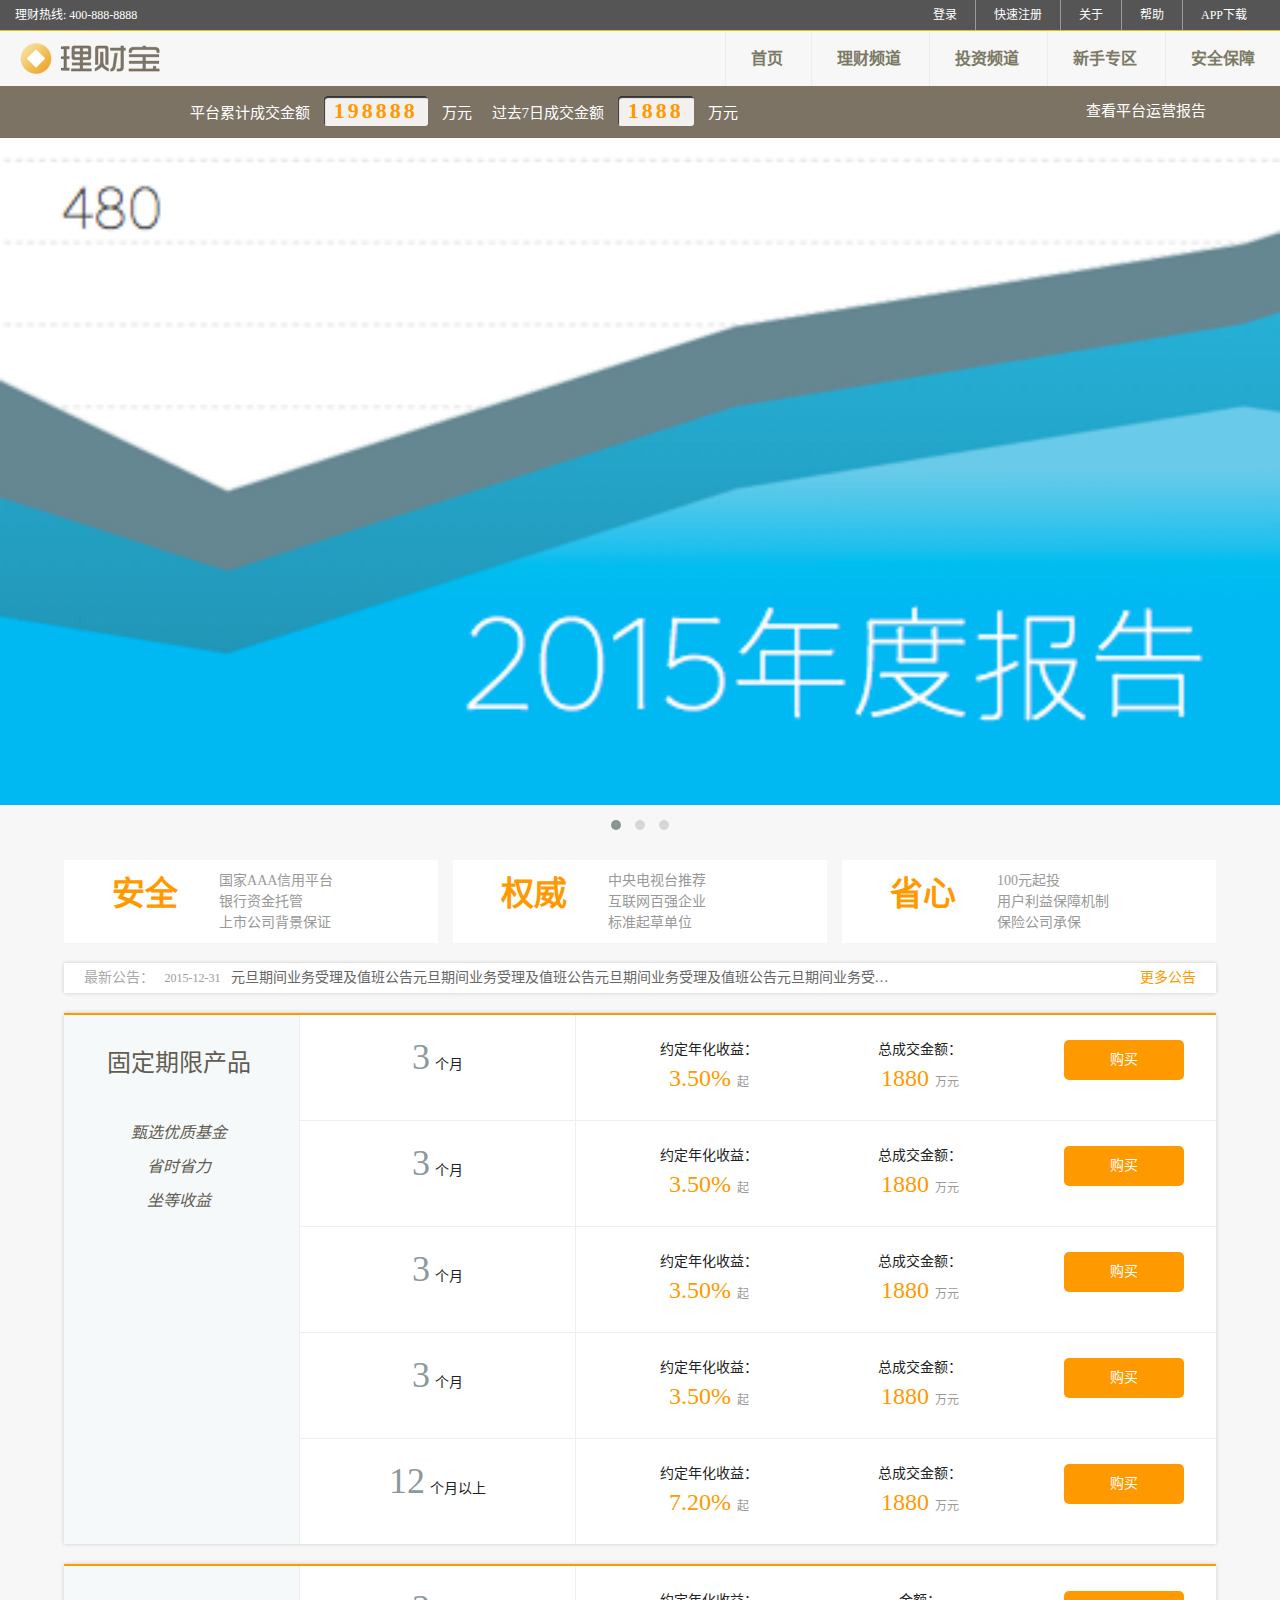
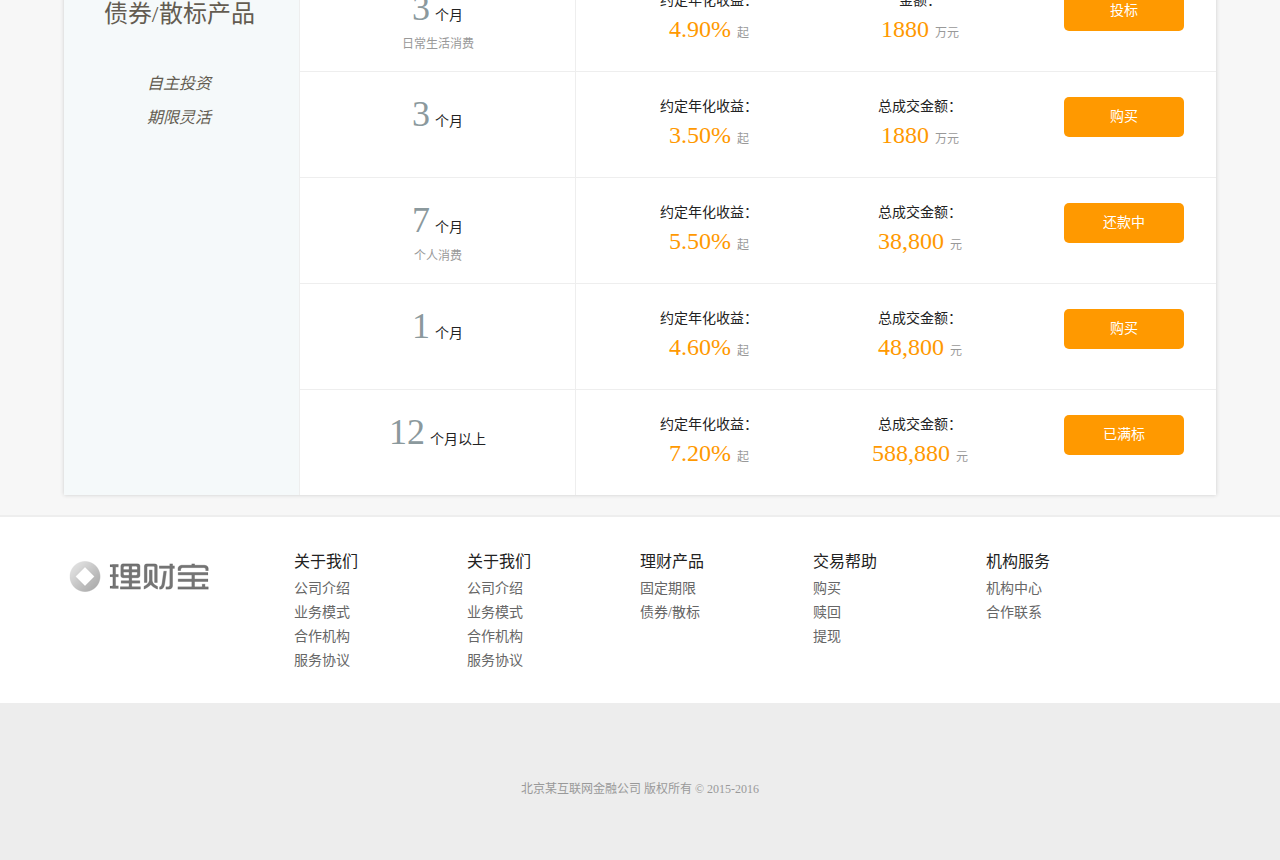
<file: src/index.html>
<!DOCTYPE html>
<html lang="zh-CN">

<head>
    <meta charset="UTF-8">
    <meta http-equiv="X-UA-Compatible" content="ie=edge">
    <title>理财网站</title>
    <meta name="viewport" content="width=device-width, initial-scale=1.0">
    <link rel="stylesheet" href="css/normalize.css">
    <link rel="stylesheet" href="js/vendor/OwlCarousel2-2.3.3/assets/owl.carousel.min.css">
    <link rel="stylesheet" href="js/vendor/OwlCarousel2-2.3.3/assets/owl.theme.default.min.css">
    <link rel="stylesheet" href="css/main.css">
	<link rel="shotcut icon" href="favicon.ico">
</head>

<body>
    <!--[if lte IE8]>
    <p class="browserupgrade">您的浏览器版本老的可笑, 请到<a href="http://browsehappy.com">这里</a>更新, 以获取最佳的体验</p>
<![endif]-->

    <header>
        <nav class="top">
            <span class="tel">理财热线: 400-888-8888</span>
            <ul>
                <li>
                    <a href="#">登录</a>
                </li>
                <li>
                    <a href="#">快速注册</a>
                </li>
                <li>
                    <a href="#">关于</a>
                </li>
                <li>
                    <a href="#">帮助</a>
                </li>
                <li>
                    <a href="#">APP下载</a>
                </li>
            </ul>
        </nav>
        <nav class="main">
            <a href="#" class="brand">
                <img src="img/logo@1x.png" alt="回到首页">
            </a>

            <ul>
                <li>
                    <a href="#">首页</a>
                </li>
                <li>
                    <a href="#">理财频道</a>
                </li>
                <li>
                    <a href="#">投资频道</a>
                </li>
                <li>
                    <a href="#">新手专区</a>
                </li>
                <li>
                    <a href="#">安全保障</a>
                </li>
            </ul>
        </nav>
    </header>

    <div class="container">
        <section class="transaction clearfix">
            <div class="trans-content">
                <div class="trans-data">
                    <span>平台累计成交金额</span>
                    <span class="trans-money">198888</span>
                    <span>万元</span>
                </div>
                <div class="trans-data">
                    <span>过去7日成交金额</span>
                    <span class="trans-money">1888</span>
                    <span>万元</span>
                </div>
                <div class="trans-report">
                    <a href="#">查看平台运营报告</a>
                </div>
            </div>
        </section>

        <section class="ad">
            <div class="owl-carousel owl-theme">
                <div class="item">
                    <img src="img/ad001.png" alt="">
                </div>
                <div class="itimg/ad00em">
                    <img src="img/ad002.png" alt="">
                </div>
                <div class="itimg/ad00em">
                    <img src="img/ad003.png" alt="">
                </div>
            </div>
        </section>

        <section class="feature">
            <div class="item">
                <h3>安全</h3>
                <p>国家AAA信用平台
                    <br>银行资金托管
                    <br>上市公司背景保证</p>
            </div>
            <div class="item">
                <h3>权威</h3>
                <p>中央电视台推荐
                    <br>互联网百强企业
                    <br>标准起草单位</p>
            </div>
            <div class="item">
                <h3>省心</h3>
                <p>100元起投
                    <br>用户利益保障机制
                    <br>保险公司承保</p>
            </div>
        </section>
        <section class="notice clearfix">
            <a href="#">
                <span>2015-12-31</span>元旦期间业务受理及值班公告元旦期间业务受理及值班公告元旦期间业务受理及值班公告元旦期间业务受理及值班公告</a>
            <a href="" class="more">更多公告</a>
        </section>

        <section class="product clearfix">
            <h2>固定期限产品
                <em>甄选优质基金</em>
                <em>省时省力</em>
                <em>坐等收益</em>
            </h2>
            <div class="product-content">
                <div class="item clearfix">
                    <h3>
                        <em>3</em>个月</h3>
                    <div class="info">
                        <p>约定年化收益：
                            <span class="year-rate">3.50%
                                <i>起</i>
                            </span>

                        </p>
                        <p>总成交金额：
                            <span class="year-rate">1880
                                <i>万元</i>
                            </span>

                        </p>
                    </div>
                    <div class="buy">
                        <a href="#">购买</a>
                    </div>
                </div>
                <div class="item clearfix">
                    <h3>
                        <em>3</em>个月</h3>
                    <div class="info">
                        <p>约定年化收益：
                            <span class="year-rate">3.50%
                                <i>起</i>
                            </span>

                        </p>
                        <p>总成交金额：
                            <span class="year-rate">1880
                                <i>万元</i>
                            </span>

                        </p>
                    </div>
                    <div class="buy">
                        <a href="#">购买</a>
                    </div>
                </div>
                <div class="item clearfix">
                    <h3>
                        <em>3</em>个月</h3>
                    <div class="info">
                        <p>约定年化收益：
                            <span class="year-rate">3.50%
                                <i>起</i>
                            </span>

                        </p>
                        <p>总成交金额：
                            <span class="year-rate">1880
                                <i>万元</i>
                            </span>

                        </p>
                    </div>
                    <div class="buy">
                        <a href="#">购买</a>
                    </div>
                </div>
                <div class="item clearfix">
                    <h3>
                        <em>3</em>个月</h3>
                    <div class="info">
                        <p>约定年化收益：
                            <span class="year-rate">3.50%
                                <i>起</i>
                            </span>

                        </p>
                        <p>总成交金额：
                            <span class="year-rate">1880
                                <i>万元</i>
                            </span>

                        </p>
                    </div>
                    <div class="buy">
                        <a href="#">购买</a>
                    </div>
                </div>
                <div class="item clearfix">
                    <h3>
                        <em>12</em>个月以上</h3>
                    <div class="info">
                        <p>约定年化收益：
                            <span class="year-rate">7.20%
                                <i>起</i>
                            </span>

                        </p>
                        <p>总成交金额：
                            <span class="year-rate">1880
                                <i>万元</i>
                            </span>

                        </p>
                    </div>
                    <div class="buy">
                        <a href="#">购买</a>
                    </div>
                </div>
            </div>
        </section>

        <section class="product clearfix">
            <h2>债券/散标产品
                <em>自主投资</em>
                <em>期限灵活</em>
            </h2>

            <div class="product-content">
                <div class="item clearfix">
                    <h3>
                        <em>3</em>个月
                        <i>日常生活消费</i>
                    </h3>
                    <div class="info">
                        <p>约定年化收益：
                            <span class="year-rate">4.90%
                                <i>起</i>
                            </span>

                        </p>
                        <p>金额：
                            <span class="year-rate">1880
                                <i>万元</i>
                            </span>

                        </p>
                    </div>
                    <div class="buy">
                        <a href="#">投标</a>
                    </div>
                </div>
                <div class="item clearfix">
                    <h3>
                        <em>3</em>个月</h3>
                    <div class="info">
                        <p>约定年化收益：
                            <span class="year-rate">3.50%
                                <i>起</i>
                            </span>

                        </p>
                        <p>总成交金额：
                            <span class="year-rate">1880
                                <i>万元</i>
                            </span>

                        </p>
                    </div>
                    <div class="buy">
                        <a href="#">购买</a>
                    </div>
                </div>
                <div class="item clearfix">
                    <h3>
                        <em>7</em>个月
                        <i>个人消费</i>
                    </h3>
                    <div class="info">
                        <p>约定年化收益：
                            <span class="year-rate">5.50%
                                <i>起</i>
                            </span>

                        </p>
                        <p>总成交金额：
                            <span class="year-rate">38,800
                                <i>元</i>
                            </span>

                        </p>
                    </div>
                    <div class="buy">
                        <a href="#">
                            还款中
                        </a>
                    </div>
                </div>
                <div class="item clearfix">
                    <h3>
                        <em>1</em>个月</h3>
                    <div class="info">
                        <p>约定年化收益：
                            <span class="year-rate">4.60%
                                <i>起</i>
                            </span>

                        </p>
                        <p>总成交金额：
                            <span class="year-rate">48,800
                                <i>元</i>
                            </span>

                        </p>
                    </div>
                    <div class="buy">
                        <a href="#">
                            购买
                        </a>
                    </div>
                </div>

                <div class="item clearfix">
                    <h3>
                        <em>12</em>个月以上</h3>
                    <div class="info">
                        <p>约定年化收益：
                            <span class="year-rate">7.20%
                                <i>起</i>
                            </span>
                        </p>
                        <p>总成交金额：
                            <span class="year-rate">588,880
                                <i>元</i>
                            </span>

                        </p>
                    </div>
                    <div class="buy">
                        <a href="#" class="disabled">
                            已满标
                        </a>
                    </div>
                </div>
            </div>
        </section>

        <nav class="footer">
            <div class="footer-content clearfix">
                <p class="brand"> </p>
                <ul>
                    <li class="title">关于我们</li>
                    <li>
                        <a href="#">公司介绍</a>
                    </li>
                    <li>
                        <a href="#">业务模式</a>
                    </li>
                    <li>
                        <a href="#">合作机构</a>
                    </li>
                    <li>
                        <a href="#">服务协议</a>
                    </li>
                </ul>
                <ul>
                    <li class="title">关于我们</li>
                    <li>
                        <a href="#">公司介绍</a>
                    </li>
                    <li>
                        <a href="#">业务模式</a>
                    </li>
                    <li>
                        <a href="#">合作机构</a>
                    </li>
                    <li>
                        <a href="#">服务协议</a>
                    </li>
                </ul>
                <ul>
                    <li class="title">理财产品</li>
                    <li>
                        <a href="#">固定期限</a>
                    </li>
                    <li>
                        <a href="#">债券/散标</a>
                    </li>
                </ul>
                <ul>
                    <li class="title">交易帮助</li>
                    <li>
                        <a href="#">购买</a>
                    </li>
                    <li>
                        <a href="#">赎回</a>
                    </li>
                    <li>
                        <a href="#">提现</a>
                    </li>
                </ul>
                <ul>
                    <li class="title">机构服务</li>
                    <li>
                        <a href="#">机构中心</a>
                    </li>
                    <li>
                        <a href="#">合作联系</a>
                    </li>
                </ul>
            </div>
        </nav>
    </div>

    <footer>
        <ul>
            <li>
                <span class="icon icon-zfywxk">支付业务许可证</span>
            </li>
            <li>
                <span class="icon icon-pcirk">PCI认证</span>
            </li>
            <li>
                <span class="icon icon-visayz">Visa 验证</span>
            </li>
            <li>
                <span class="icon icon-vsjmfw">VerSign加密服务</span>
            </li>
            <li>
                <span class="icon icon-wlgs">网络工商</span>
            </li>
            <li>
                <span class="icon icon-rzcx">电子商务协会认证诚信网</span>
            </li>
            <li>
                <span class="icon icon-gs">北京工商 </span>
            </li>
        </ul>
        <p>北京某互联网金融公司 版权所有 &copy; 2015-2016</p>
    </footer>

    <script src="js/vendor/jquery.min.js"></script>
    <script src="js/vendor/OwlCarousel2-2.3.3/owl.carousel.min.js"></script>
    <script src="js/main.js"></script>
</body>
</html>
</file>
<file: src/css/main.css>
/********************
 * 页面样式
 ********************/

 /* =================
    基本默认值
    ================= */

html {
    font-size: 62.5%;
    color: #222;
}

::selection {
    background-color: #b3d4fc;
    text-shadow: none;
}

ul {
    margin: 0;
    padding: 0;
}

li {
    list-style: none;
}

/* ==============
 * 工具样式
 * ============== */

 .center-block {
     display: block;
     margin-right: auto;
     margin-left: auto;
 }

 .pull-right{
     float: right !important;
 }

 .pull-left{
     float: left !important;
 }

 .text-right {
     text-align: right !important;
 }

 .text-left {
     text-align: left !important;
 }

 .text-center {
     text-align: center !important;
 }

 .hide {
     display: none !important;
 }

 .show {
     display: block !important;
 }

 .invisible {
     visibility: hidden;
 }

 .text-hide {
     font: 0/0 a;
     color: transparent;
     text-shadow: none;
     background-color: transparent;
     border: 0;
 }

 .clearfix:before,
 .clearfix:after {
     content: " ";
     display: table;
 }

 .clearfix:after {
     clear: both;
 }


/* =============
    浏览器更新提示
    ============ */

.browserupgrade {
    margin: 0;
    padding: 1rem;
    background: #ccc;
}

/* ===============
    自定义页面样式
    ============== */

body {
    font-size: 1.2rem;
    line-height: 1.5;
    background-color: #f7f7f7;
}

a {
    color: #666;
    text-decoration: none;
}

a:hover, a:active{
    color: #0ae;
    text-decoration: underline;
}

/* 网站头部 */

header{
    width: 100%;
}

header .top {
    line-height: 3rem;
    padding: 0 1.5rem;
    color: #fff;
    background: #555;
    border-bottom: 1px #ecc000 solid;
}

header .top .tel {
    float: left;
}

header .top ul {
    text-align: right;
}

header .top ul li {
    display: inline-block;
}

header .top ul li + li {
    border-left: 1px solid #999;
    margin-left: -3px;
}

header .top ul li a {
    display: inline-block;
    padding: 0 1.5em;
    color: #fff;
}

@media only screen and (max-width: 50em) {
    header .top ul li a {
        padding: 0 1rem;
    }
}

@media only screen and (min-width: 30.0625em ) and (max-width:50em ) {


}

@media only screen and (max-width: 30em) {
    header .top .tel,
    header .top ul li:nth-child(3),
    header .top ul li:nth-child(4) {
        display: none;
    }
}
header .main {
    padding: 0;
}

header .main .brand {
    float: left;
    padding: 1rem 1.5rem;
}

header .main ul {
    text-align: right;
}

header .main ul li {
    display: inline-block;
    border-left: 1px solid #f0ede9;
}

header .main ul li a {
    display: inline-block;
    padding: 0 2.5rem;
    line-height: 5.5rem;
    font-size: 1.6rem;
    font-weight: bold;
    color: #7c7a65;
    text-decoration: none;
}
header .main ul li a:hover,
header .main ul li a:active,
header .main ul li a.active {
    color: #ffb300;
    background-color: #f8f6f1;
}

@media only screen and (max-width:50em ) {
    header .main .brand {
        float: none;
        display: block;
        padding: 0;
        margin: 1.5rem auto 0.5rem;
        text-align: center;
    }

    header .main ul {
        text-align: center;
    }

    header .main ul li {
        border:none;
    }

    header .main ul li a {
        padding: 0 1.5rem;
    }

}

@media only screen and (max-width: 30em) {

    header .main ul li {
        line-height: 3rem;
    }

    header .main ul li:first-child {
        display: none;
    }

    header .main ul li a {
        font-weight: normal;
        padding: 0 0.5rem;
    }
}

/* 网站主要内容 */
.container {
    width: 100%;
}

/* 交易信息 */
.transaction {
    width: 100%;
    background-color: #7c7365;
}

.trans-content {
    max-width: 90%;
    margin: 0 auto;
    font-size: 1.5rem;
}

.trans-data {
    float: left;
    padding: 1rem;
    text-align: left;
}

.trans-data span {
    display: inline-block;
    line-height: 3rem;
    color: #fff;
}

.trans-data span.trans-money {
    font-size: 2.2rem;
    color: #f90;
    letter-spacing: 3px;
    font-weight: bold;
    margin: 0 1rem;
    padding: 0 1rem;
    border-radius: 3px;
    background-color: rgba(255, 255, 255, 0.9);
    box-shadow: 1px 2px 1px #333 inset;
}

.trans-report {
    text-align: right;
}

.trans-report a {
    display: inline-block;
    padding: 1rem;
    line-height: 3rem;
    color: #fff;
}

@media only screen and (max-width: 50em ) {
    .trans-data {
        padding: 1rem 0.5rem;
    }

    .trans-data span {
        font-size: 1.2rem;
    }

    .trans-data span.trans-money {
        font-size: 1.6rem;
        letter-spacing: inherit;
        margin: 0;
        padding: 0;
        background: transparent;
        box-shadow: none;
    }

    .trans-report a {
        font-size: 1.2rem;
    }
}

@media only screen and (max-width: 30em ) {
    .transaction {
        padding: 0.5rem 0;
    }

    .trans-data, .trans-report {
        float: none;
        text-align: center;
    }

    .trans-data, .trans-report a {
        padding: 0;
    }
}

/* 滚动广告 */
.ad {
    display: block;
}

/* 特性 */
.feature {
    width: 90%;
    margin: 2rem auto;
    font-size: 0;
}

.feature .item {
    box-sizing: border-box;
    display: inline-block;
    width: calc(33.33333333333% - 1rem);
    padding: 1rem;
    font-size: 1.4rem;
    background-color: #fff;
    box-shadow: 0 0 4 px #ccc;
}

.feature .item + .item {
    margin-left: 1.5rem;
}

.feature .item h3 {
    display: inline-block;
    width: 40%;
    margin: 0;
    padding: 0;
    vertical-align: top;
    font-size: 3.3rem;
    text-align: center;
    color: #f90;
}

.feature .item p {
    display: inline-block;
    width: 55%;
    margin: 0;
    padding: 0;
    color: #999;
}

@media only screen and (min-width: 30.0625em ) and (max-width:50rem ) {
    .feature .item h3,
    .feature .item p {
        display: block;
        width: 100%;
        font-size: 2.6rem;
        text-align: center;
    }

    .feature .item p {
        font-size: 1.2rem;
    }
}

@media only screen and (max-width: 30rem ) {
    .feature {
        width: 96%;
        margin: 1rem auto;
    }

    .feature .item {
        display: block;
        width: auto;
    }

    .feature .item + .item {
        margin: 1rem 0 0;
    }
}

/* 最新公告 */

.notice {
    width: 90%;
    margin: 2rem auto;
    font-size: 1.4rem;
    line-height: 3rem;
    background-color: #fff;
    box-shadow: 0 0 4px #ccc;
}

.notice a {
    float:left;
    display: inline-block;
    width: 70%;
    margin-left: 2rem;
    text-decoration: none;
}

.notice a:first-child {
    text-overflow: ellipsis;
    overflow: hidden;
    white-space: nowrap;
}

.notice a:first-child:before {
    content: '最新公告：\00a0\00a0';
    color:#aaa;
}

.notice a span {
    color: #999;
    font-size: 1.2rem;
    margin-right: 1rem;
}

.notice a.more {
    float: right;
    margin-right: 2rem;
    width: auto;
    color: #f90;
}

@media only screen and (max-width: 30em ) {
    .notice {
        width: 96%;
        margin: 1rem auto;
        font-size: 1.2rem;
    }

    .notice a {
        margin-left: 1rem;
    }

    .notice a span {
        display: none;
    }
}

/* 产品列表 */

.product {
    width: 90%;
    margin: 2rem auto;
    font-size: 1.4rem;
    background-color: #f5f9fa;
    border-top: 2px solid #ff9900;
    box-shadow: 0 0 4px #ccc;
}

.product h2 {
    float: left;
    width: 20%;
    margin-top: 3rem;
    text-align: center;
    font-size: 2.4rem;
    font-weight: normal;
    color: #635c51;
}

.product h2 em {
    display: block;
    margin-top: 1rem;
    font-size: 1.6rem;
}

.product h2 em:first-child {
    margin-top: 4rem;
}

.product .product-content {
    float: right;
    width: 79.5%;
    border-left: 1px solid #eee;
    background-color: #fff;
}

.product .product-content .item {
    width: 100%;
}

.product .product-content .item + .item{
    border-top: 1px solid #eee;
}

.product .product-content .item h3 {
    float: left;
    width: 30%;
    margin: 1.5rem 0;
    font-size: 1.4rem;
    font-weight: normal;
    text-align: center;
}

.product .product-content .item h3 em{
    margin-right: 0.5rem;
    font-size: 3.6rem;
    font-style: normal;
    color: #8b999d;
}

.product .product-content .item h3 i {
    display: block;
    font-size: 1.2rem;
    font-style: normal;
    color: #999;
}

.product .product-content .item .info {
    float: left;
    width: 48%;
    padding: 1rem;
    border-left: 1px solid #eee;
    border-left: 1px solid #eee;
    font-size: 14px;
}

.product .product-content .item .info p {
    float: left;
    display: inline-block;
    text-align: center;
    width: 56%;
}

.product .product-content .item .info p:last-child {
    width: 40%;
}

.product .product-content .item .info p span {
    display: block;
    font-size: 2.4rem;
    color: #ff9900;
}

.product .product-content .item .info p span i {
    font-size: 1.2rem;
    font-style: normal;
    color: #999;
}

.product .product-content .item .buy {
    float: left;
    width: calc(22% - 4.4rem);
    padding: 1rem;
}

.product .product-content .item .buy a {
    display: block;
    width: 90%;
    margin: 1.5rem auto;
    max-width: 12rem;
    line-height: 4rem;
    text-align: center;
    text-decoration: none;
    color: #fff;
    background-color: #ff9900;
    border-radius: 5px;
}

.product .product-content .item .buy a:hover,
.product .product-content .item .buy a:active {
    background-color: #ffc468;
}

.product .product-content .item .buy a.active {
    background-color: #ccc !important;
    cursor: not-allowed;
}

@media only screen and (max-width: 50rem) {
    .product h2 {
        float: none;
        width: 100%;
        margin-top: 2rem;
        font-size: 2.2rem;
    }

    .product h2 em:first-child {
        margin-top: 0;
    }

    .product h2 em {
        display: inline;
        font-size: 1.2rem;
    }

    .product .product-content {
        float: none;
        width: 100%;
    }

    .product .product-content .item h3 {
        margin-bottom: 0;
    }

    .product .product-content .item h3 em{
        font-size: 2.4rem;
    }

    .product .product-content .item .info {
        padding: 1rem 1rem 0;
        font-size: 1.2rem;
    }

    .product .product-content .item .info p span {
        font-size: 2rem;
    }

    .product .product-content .item .buy a {
        margin: 0.5rem auto;
    }
}

@media only screen and (max-width: 30em) {
    .product h2 em:first-child:before {
        content: " ";
        display: table;
    }

    .product .product-content .item h3 em{
        font-size: 2rem;
        margin-right: 0;
    }

    .product .product-content .item .info {
        float: right;
        width: 70%;
        padding: 1rem 0;
        border: none;
    }

    .product .product-content .item .info p span {
        font-size: 1.8rem;
    }

    .product .product-content .item .buy {
        clear: both;
        float: none;
        width: 100%;
        padding: 1rem 0 2rem;
    }

    .product .product-content .item .buy a {
        margin-top: 0;
        max-width: 26rem;
    }
}

/* 底部导航 */
.footer {
    padding: 3rem 0;
    background-color: #fff;
    border-top: 2px solid #eee;
}

.footer-content {
    width: 90%;
    margin: 0 auto;
}

.footer-content .brand {
    float: left;
    display: block;
    filter: grayscale(100%);
    -webkit-filter: grayscale(100%);
    width: 20%;
    height: 35px;
    background: url('../img/logo@1x.png') no-repeat left;
    background-size: 150px 35px;
}

.footer-content ul {
    float: left;
    width: 15%;
}

.footer-content ul li {
    font-size: 1.4rem;
    line-height: 2.4rem;
}

.footer-content ul li.title {
    font-size: 1.6rem;
    line-height: 3rem;
}
footer {
    width: 100%;
    padding: 3rem 0 5rem;
    background-color: #ededed;
}

footer ul {
    text-align: center;
}

footer ul li {
    display: inline-block;
}

footer ul li .icon {
    display: inline-block;
    text-indent: -999rem;
    margin-right: 1.5rem;
    background: url(https://i.alipayobjects.com/e/201307/jebmKcbrh.png) no-repeat;
    background-size: 446px 447px;
    overflow: hidden;
}

footer ul li .icon-zfywxk {
    width:38px;
    height: 27px;
    background-position: -352px -45px;
}

footer ul li .icon-pcirk {
    width:78px;
    height: 27px;
    background-position: -110px -96px;
}

footer ul li .icon-visayz {
    width:36px;
    height: 27px;
    background-position: -406px -90px;
}

footer ul li .icon-vsjmfw {
    width: 63px;
    height: 27px;
    margin-right: 13px;
    background-position: -383px -186px;
}

footer ul li .icon-wlgs {
    width: 22px;
    height: 27px;
    background-position: -44px -48px;
}

footer ul li .icon-rzcx {
    width: 75px;
    height: 27px;
    background-position: 2px -320px;
}

footer ul li .icon-gs {
    width: 30px;
    height: 30px;
    margin-right: 0;
    background: url(https://os.alipayobjects.com/rmsportal/lybcjqloSPjMAFg.png) no-repeat;
    background-size: 30px;
}

footer p {
    text-align: center;
    color: #999;
}

@media only screen and (max-width: 50em) {

    .footer-content .brand {
        display: none;
    }

    .footer-content ul {
        width: 20%;
    }

    .footer-content ul li {
        font-size: 1.2rem;
        line-height: 2rem;
    }

    .footer-content ul li.title {
        font-size: 1.4rem;
        line-height: 2.5rem;
    }
}

@media only screen and (max-width: 30em) {
    .footer-content {
        width: 98%;
    }

    .footer-content ul li.title {
        font-size: 1.2rem;
        line-height: 2rem;
    }
}

@media print {

    *,
    *:before,
    *:after {
        background: transparent !important;
        color: #000 !important;
        box-shadow: none !important;
        text-shadow: none !important;
    }

    a,
    a:visited {
        text-decoration: underline;
    }

    a[href]:after {
        content: " (" attr(href) ")";
    }

    a[title]:after {
        content: " (" attr(title) ")";
    }

    a[href^="#"]:after,
    a[href^="javascript:"] {
        content: "";
    }
}
</file>
